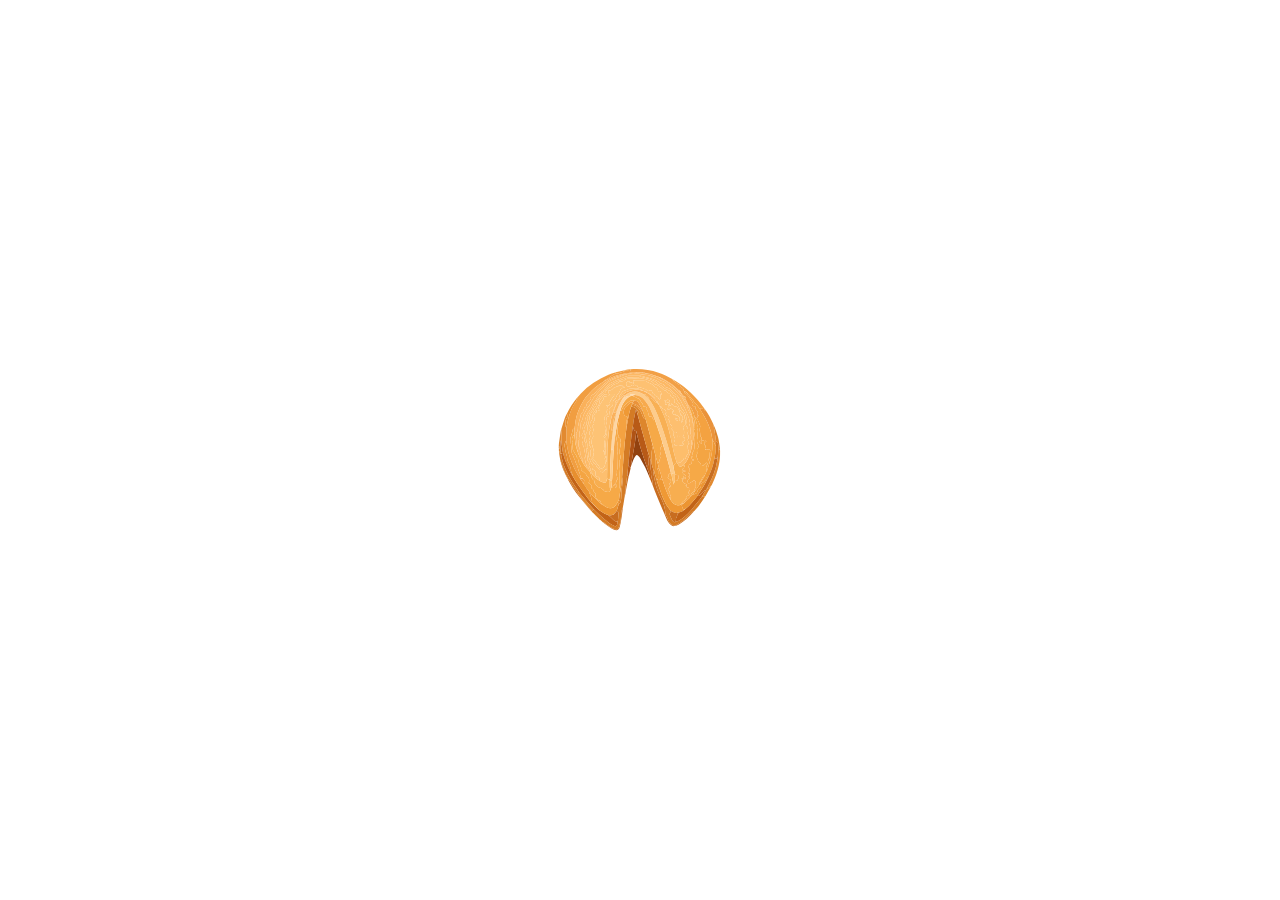
<file: public/fortune.html>
<!DOCTYPE html>
<html lang="en">
<head>
  <meta charset="UTF-8">
  <meta name="viewport" content="width=device-width, initial-scale=1.0, maximum-scale=1.0, user-scalable=no">
  <title>Fortune</title>
  <meta name="description" content="A moment of wisdom">
  <meta name="theme-color" content="#ffffff">
  <meta name="apple-mobile-web-app-capable" content="yes">
  <meta name="apple-mobile-web-app-status-bar-style" content="default">
  <link href="https://fonts.googleapis.com/css2?family=Cormorant+Garamond:ital,wght@0,400;0,500;1,400&display=swap" rel="stylesheet">
  <style>
    * {
      margin: 0;
      padding: 0;
      box-sizing: border-box;
    }

    body {
      min-height: 100vh;
      min-height: 100dvh;
      display: flex;
      align-items: center;
      justify-content: center;
      background: #ffffff;
      font-family: 'Cormorant Garamond', Georgia, serif;
      overflow: hidden;
      -webkit-tap-highlight-color: transparent;
      -webkit-touch-callout: none;
      user-select: none;
    }

    .container {
      position: relative;
      display: flex;
      flex-direction: column;
      align-items: center;
      justify-content: center;
      width: 100%;
      max-width: 320px;
      padding: 20px;
    }

    .cookie-container {
      position: relative;
      width: 200px;
      height: 200px;
      display: flex;
      align-items: center;
      justify-content: center;
    }

    .cookie-image {
      position: absolute;
      width: 100%;
      height: 100%;
      object-fit: contain;
      transition: opacity 0.4s ease, transform 0.3s ease;
    }

    .cookie-whole {
      opacity: 1;
    }

    .cookie-whole.cracking {
      animation: shake 0.4s ease-in-out;
    }

    .cookie-whole.hidden {
      opacity: 0;
    }

    .cookie-broken {
      opacity: 0;
    }

    .cookie-broken.visible {
      opacity: 1;
    }

    .paper-container {
      position: absolute;
      bottom: 50%;
      display: flex;
      flex-direction: column;
      align-items: center;
      opacity: 0;
      transform: translateY(40px);
    }

    .paper-container.rising {
      opacity: 1;
      animation: paperRise 1.5s ease-out forwards;
    }

    .paper {
      width: 160px;
      min-height: 80px;
      padding: 16px 12px;
      background: linear-gradient(135deg, #faf8f5 0%, #f5f2eb 50%, #ebe7de 100%);
      border-radius: 4px;
      box-shadow: 0 4px 20px rgba(0, 0, 0, 0.1), 0 1px 3px rgba(0, 0, 0, 0.05);
      transform-origin: center bottom;
      transform: scaleY(0.1) rotateX(60deg);
      opacity: 0;
    }

    .paper.unrolling {
      animation: unroll 1s ease-out forwards;
    }

    .fortune-text {
      font-size: 14px;
      line-height: 1.6;
      color: #4a4540;
      text-align: center;
      font-style: italic;
      opacity: 0;
    }

    .fortune-text.visible {
      animation: fadeIn 0.8s ease-out 0.3s forwards;
    }

    @keyframes shake {
      0%, 100% { transform: translateX(0) rotate(0deg); }
      20% { transform: translateX(-3px) rotate(-1deg); }
      40% { transform: translateX(3px) rotate(1deg); }
      60% { transform: translateX(-2px) rotate(-0.5deg); }
      80% { transform: translateX(2px) rotate(0.5deg); }
    }

    @keyframes paperRise {
      0% {
        transform: translateY(40px);
        opacity: 0;
      }
      30% {
        opacity: 1;
      }
      100% {
        transform: translateY(-60px);
        opacity: 1;
      }
    }

    @keyframes unroll {
      0% {
        transform: scaleY(0.1) rotateX(60deg);
        opacity: 0;
      }
      50% {
        opacity: 1;
      }
      100% {
        transform: scaleY(1) rotateX(0deg);
        opacity: 1;
      }
    }

    @keyframes fadeIn {
      from { opacity: 0; }
      to { opacity: 1; }
    }
  </style>
</head>
<body>
  <div class="container">
    <div class="cookie-container">
      <img src="cookie-whole.svg" alt="" class="cookie-image cookie-whole" id="cookieWhole">
      <img src="cookie-broken.svg" alt="" class="cookie-image cookie-broken" id="cookieBroken">
    </div>
    <div class="paper-container" id="paperContainer">
      <div class="paper" id="paper">
        <p class="fortune-text" id="fortuneText"></p>
      </div>
    </div>
  </div>

  <script>
    const fortunes = [
      "The path you walk today leads to the life you'll live tomorrow.",
      "Stillness speaks louder than any word you could utter.",
      "What you seek is also seeking you.",
      "The universe conspires to help those who listen.",
      "Your intuition knows what your mind has yet to discover.",
      "Small acts of kindness ripple outward forever.",
      "The answer you need is already within you.",
      "Trust the timing of your life.",
      "What feels like an ending is merely a beginning in disguise.",
      "You are exactly where you need to be.",
      "The obstacle in front of you is the path forward.",
      "Wisdom comes not from speaking, but from listening.",
      "Your presence is the greatest gift you can offer.",
      "Let go of what was to make room for what will be.",
      "The simplest moments hold the deepest meaning.",
      "You carry more light than you realize.",
      "Peace is not found, it is created.",
      "Every breath is an invitation to begin again.",
      "The journey inward is the longest you will ever take.",
      "What you give to the world returns to you tenfold."
    ];

    const fortune = fortunes[Math.floor(Math.random() * fortunes.length)];
    document.getElementById('fortuneText').textContent = fortune;

    const cookieWhole = document.getElementById('cookieWhole');
    const cookieBroken = document.getElementById('cookieBroken');
    const paperContainer = document.getElementById('paperContainer');
    const paper = document.getElementById('paper');
    const fortuneText = document.getElementById('fortuneText');

    // Timeline
    setTimeout(() => {
      cookieWhole.classList.add('cracking');
    }, 800);

    setTimeout(() => {
      cookieWhole.classList.add('hidden');
      cookieBroken.classList.add('visible');
    }, 1200);

    setTimeout(() => {
      paperContainer.classList.add('rising');
    }, 1600);

    setTimeout(() => {
      paper.classList.add('unrolling');
    }, 2400);

    setTimeout(() => {
      fortuneText.classList.add('visible');
    }, 3200);
  </script>
</body>
</html>
</file>
